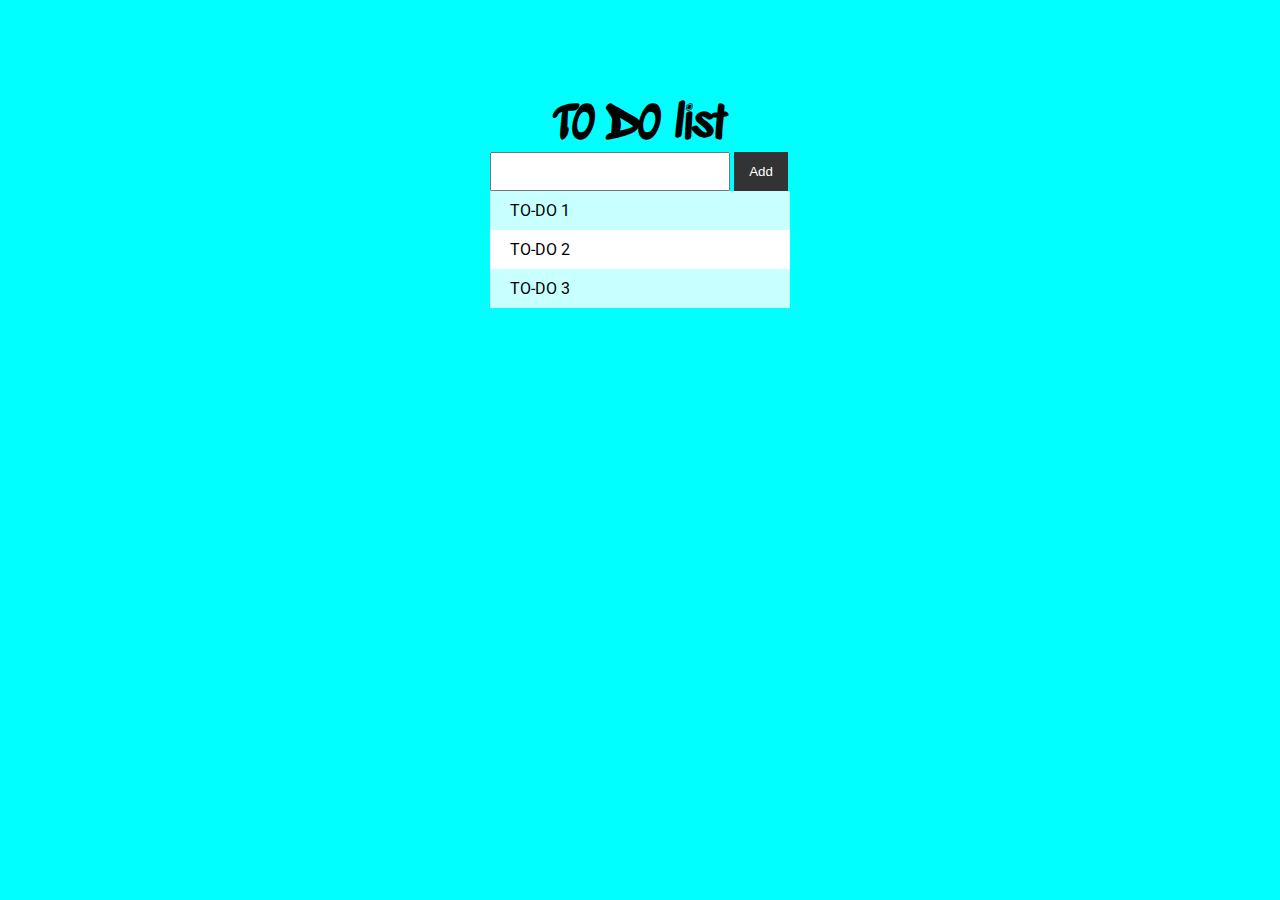
<file: todo-jQuery/index.html>
<!DOCTYPE html>
<html lang="en">
<head>
    <meta charset="UTF-8">
    <meta name="viewport" content="width=device-width, initial-scale=1.0">
    <meta http-equiv="X-UA-Compatible" content="ie=edge">
    <title>To-do jQuery</title>
    <link href="https://fonts.googleapis.com/css?family=Sedgwick+Ave+Display|Roboto" rel="stylesheet">
    <!-- <link href="https://fonts.googleapis.com/css?family=The+Girl+Next+Door|Roboto" rel="stylesheet"> -->
    <link rel="stylesheet" href="https://use.fontawesome.com/releases/v5.8.1/css/all.css" integrity="sha384-50oBUHEmvpQ+1lW4y57PTFmhCaXp0ML5d60M1M7uH2+nqUivzIebhndOJK28anvf" crossorigin="anonymous">
    <link rel="stylesheet" href="./style.css">
    <script
    src="https://code.jquery.com/jquery-3.4.0.min.js"
    integrity="sha256-BJeo0qm959uMBGb65z40ejJYGSgR7REI4+CW1fNKwOg="
    crossorigin="anonymous"></script>
</head>
<body>
    <div id="content">
        <h1>TO DO list</h1>
        <div id="form">
            <input id="new-todo" type="text">
            <button id="btn">Add</button>
        </div>
        <ul>
            <!-- <li><span><i class="fas fa-trash"></i></span> Cool <i class="fas fa-pencil-alt"></i></li> -->
            <!-- <li><span><i class="far fa-trash-alt"></i></i></span> Cool <i class="fas fa-pencil-alt"></i></li> -->
            <li><i class="delete fas fa-trash-alt"></i><span class="todo">TO-DO 1</span><i class="edit fas fa-pencil-alt"></i></li>
            <li><i class="delete fas fa-trash-alt"></i><span class="todo">TO-DO 2</span><i class="edit fas fa-pencil-alt"></i></li>
            <li><i class="delete fas fa-trash-alt"></i><span class="todo">TO-DO 3</span><i class="edit fas fa-pencil-alt"></i></li>
           
        </ul>
    </div>

    <script src="./app.js"></script>
</body>
</html>
</file>
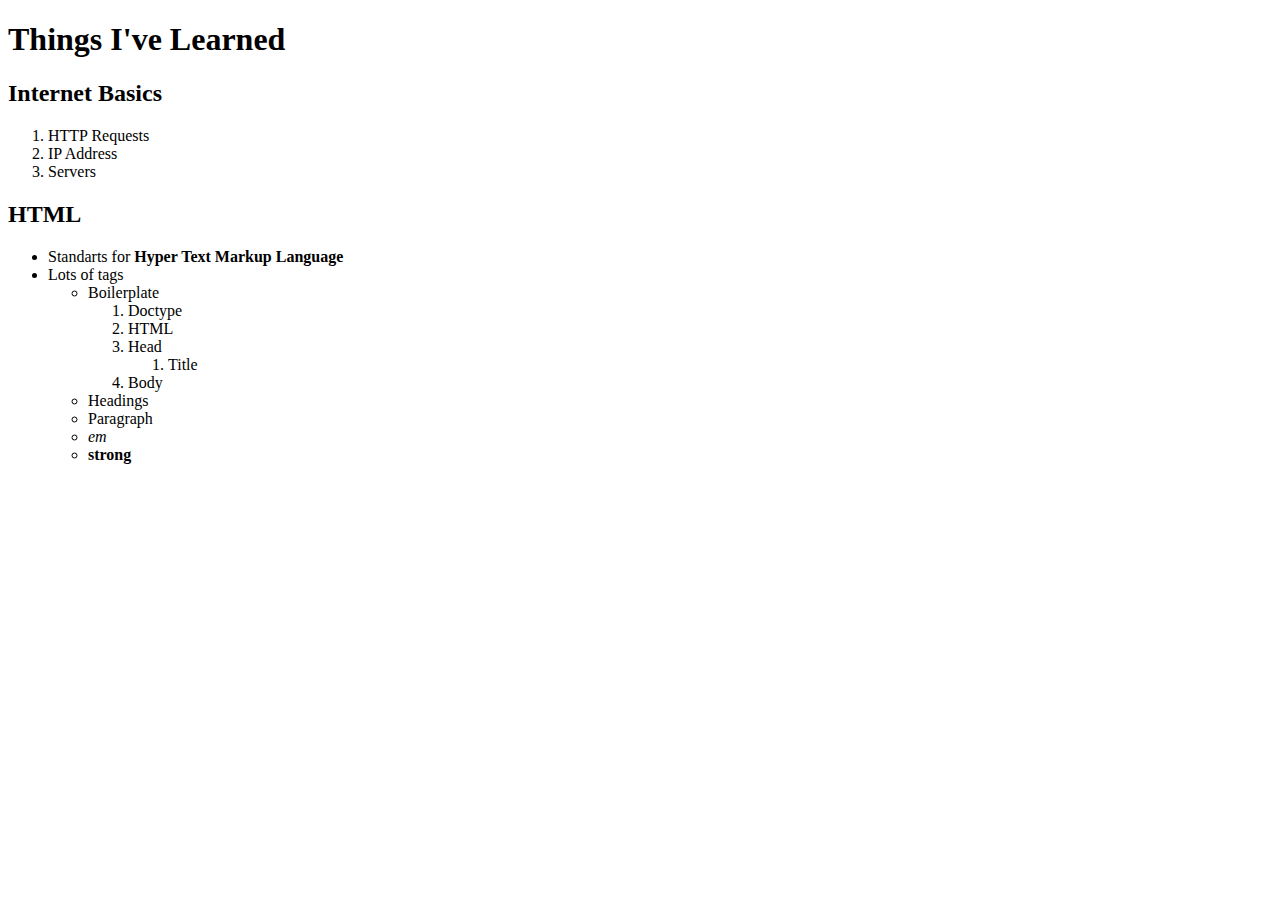
<file: html-section/firstEx.html>
<!DOCTYPE html>
<html>
<head>
    <meta charset="utf-8" />
    <title>Things I've Learned</title>
</head>
<body>
    <h1>Things I've Learned</h1>
    <h2>Internet Basics</h2>
    <ol>
        <li>HTTP Requests</li>
        <li>IP Address</li>
        <li>Servers</li>
    </ol>

    <h2>HTML</h2>
    <ul>
        <li>Standarts for <strong>Hyper Text Markup Language</strong> </li>
        <li>Lots of tags
            <ul>
                <li>Boilerplate
                    <ol>
                        <li>Doctype</li>
                        <li>HTML</li>
                        <li>Head
                            <ol>
                                <li>Title</li>
                            </ol>
                        </li>
                        <li>Body</li>
                    </ol>
                </li>
                <li>Headings</li>
                <li>Paragraph</li>
                <li><em>em</em></li>
                <li> <strong>strong</strong> </li>
            </ul>
        </li>
    </ul>
</body>
</html>
</file>
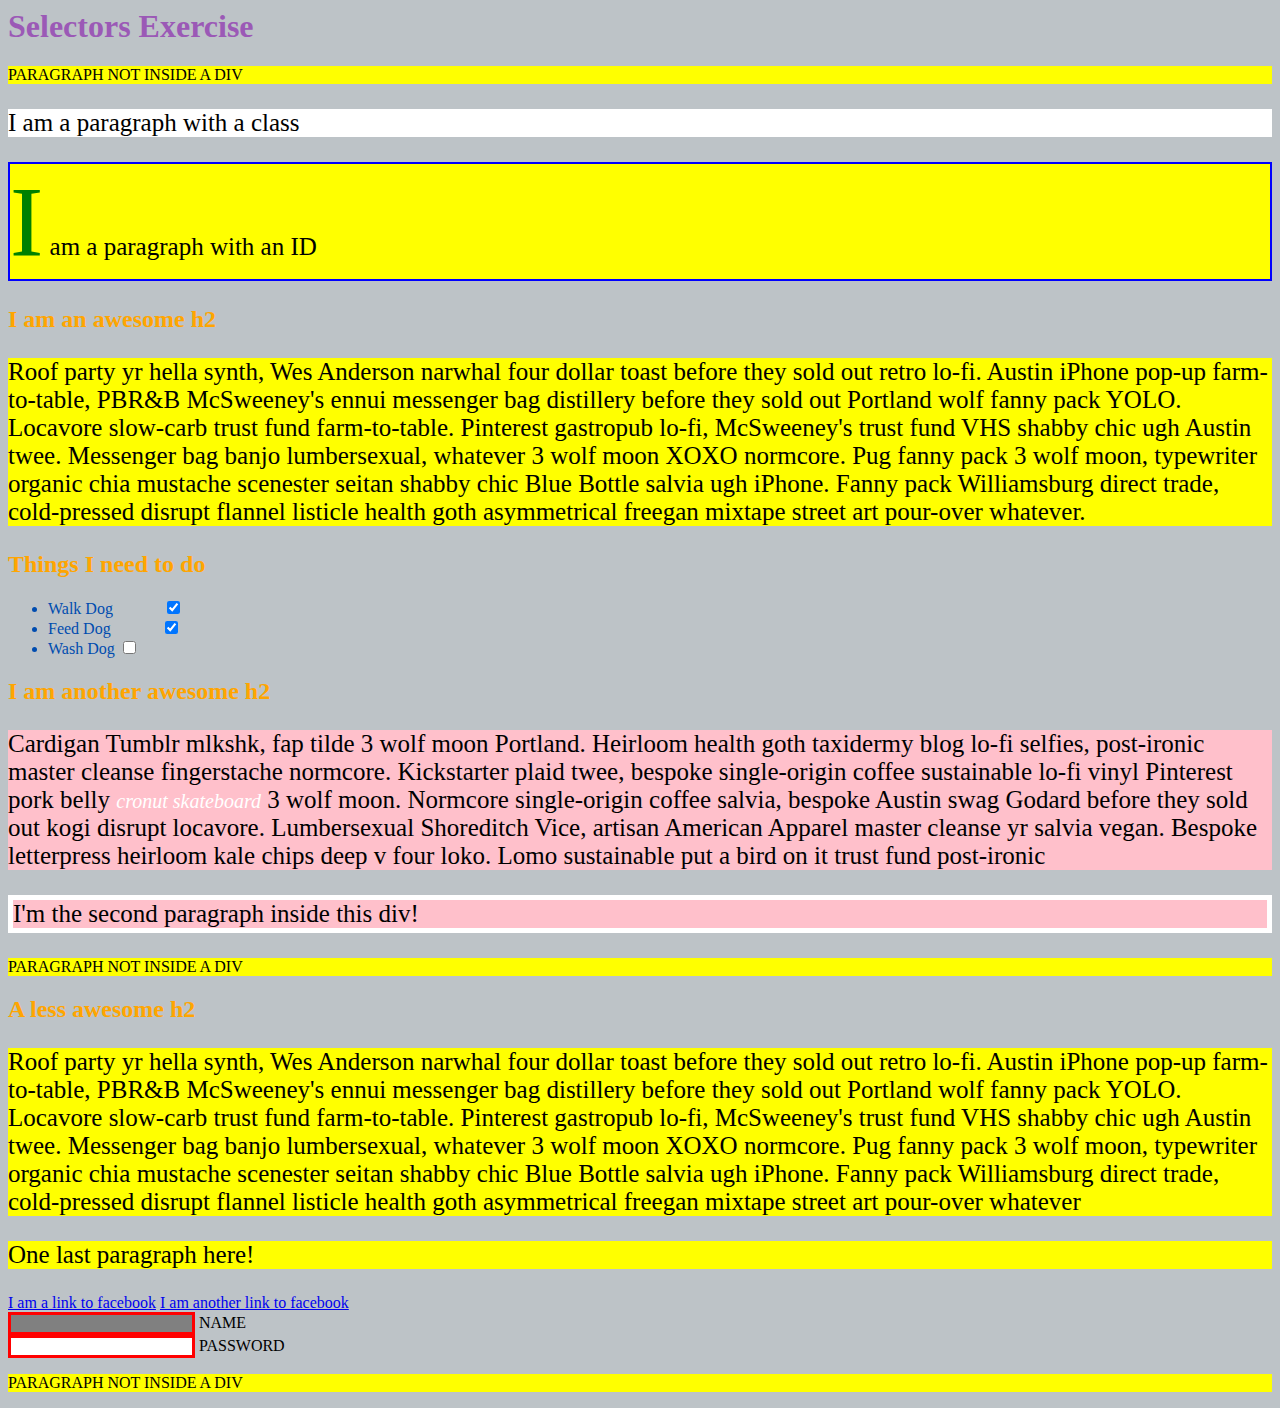
<file: css-section/09_Selector_Exercise_Starter/selectorsExercise.html>
<html>
<head>
  <meta charset="UTF-8">
  <title>Selectors Exercise</title>
  <link rel="stylesheet" type="text/css" href="selectors.css">
</head>
<body>
  <h1>Selectors Exercise</h1>

<p>PARAGRAPH NOT INSIDE A DIV</p>

<div>
  <p class="hello">I am a paragraph with a class</p>
  <p id="special">I am a paragraph with an ID</p>

  <h2>I am an awesome h2</h2>
  
  
  <p>Roof party yr hella synth, Wes Anderson narwhal four dollar toast before they sold out retro lo-fi. Austin iPhone pop-up farm-to-table, PBR&B McSweeney's ennui messenger bag distillery before they sold out Portland wolf fanny pack YOLO. Locavore slow-carb trust fund farm-to-table. Pinterest gastropub lo-fi, McSweeney's trust fund VHS shabby chic ugh Austin twee. Messenger bag banjo lumbersexual, whatever 3 wolf moon XOXO normcore. Pug fanny pack 3 wolf moon, typewriter organic chia mustache scenester seitan shabby chic Blue Bottle salvia ugh iPhone. Fanny pack Williamsburg direct trade, cold-pressed disrupt flannel listicle health goth asymmetrical freegan mixtape street art pour-over whatever.</p>

</div>

<div>
  <h2>Things I need to do</h2>

  <ul>
    <li>Walk Dog <input type="checkbox" checked> </li>
    <li>Feed Dog <input type="checkbox" checked> </li>
    <li>Wash Dog <input type="checkbox"></li>
  </ul>
</div>

<div>
  <h2>I am another awesome h2</h2>

  <p>Cardigan Tumblr mlkshk, fap tilde 3 wolf moon Portland. Heirloom health goth taxidermy blog lo-fi selfies, post-ironic master cleanse fingerstache normcore. Kickstarter plaid twee, bespoke single-origin coffee sustainable lo-fi vinyl Pinterest pork belly <em>cronut skateboard</em> 3 wolf moon. Normcore single-origin coffee salvia, bespoke Austin swag Godard before they sold out kogi disrupt locavore. Lumbersexual Shoreditch Vice, artisan American Apparel master cleanse yr salvia vegan. Bespoke letterpress heirloom kale chips deep v four loko. Lomo sustainable put a bird on it trust fund post-ironic</p>

  <p>I'm the second paragraph inside this div!</p>
</div>

<p>PARAGRAPH NOT INSIDE A DIV</p>


<div>
  <h2>A less awesome h2</h2>

  <p>Roof party yr hella synth, Wes Anderson narwhal four dollar toast before they sold out retro lo-fi. Austin iPhone pop-up farm-to-table, PBR&B McSweeney's ennui messenger bag distillery before they sold out Portland wolf fanny pack YOLO. Locavore slow-carb trust fund farm-to-table. Pinterest gastropub lo-fi, McSweeney's trust fund VHS shabby chic ugh Austin twee. Messenger bag banjo lumbersexual, whatever 3 wolf moon XOXO normcore. Pug fanny pack 3 wolf moon, typewriter organic chia mustache scenester seitan shabby chic Blue Bottle salvia ugh iPhone. Fanny pack Williamsburg direct trade, cold-pressed disrupt flannel listicle health goth asymmetrical freegan mixtape street art pour-over whatever</p>

  <p>One last paragraph here!</p>

  <a href="http://www.facebook.com">I am a link to facebook</a>
  <a href="http://www.facebook.com">I am another link to facebook</a>
  <br>

  <input type="text" name="name" /><label> Name</label><br/>
  <input type="password" name="password" /><label> Password</label><br/>

</div>

<p>PARAGRAPH NOT INSIDE A DIV</p>

</body>
</html>
</file>
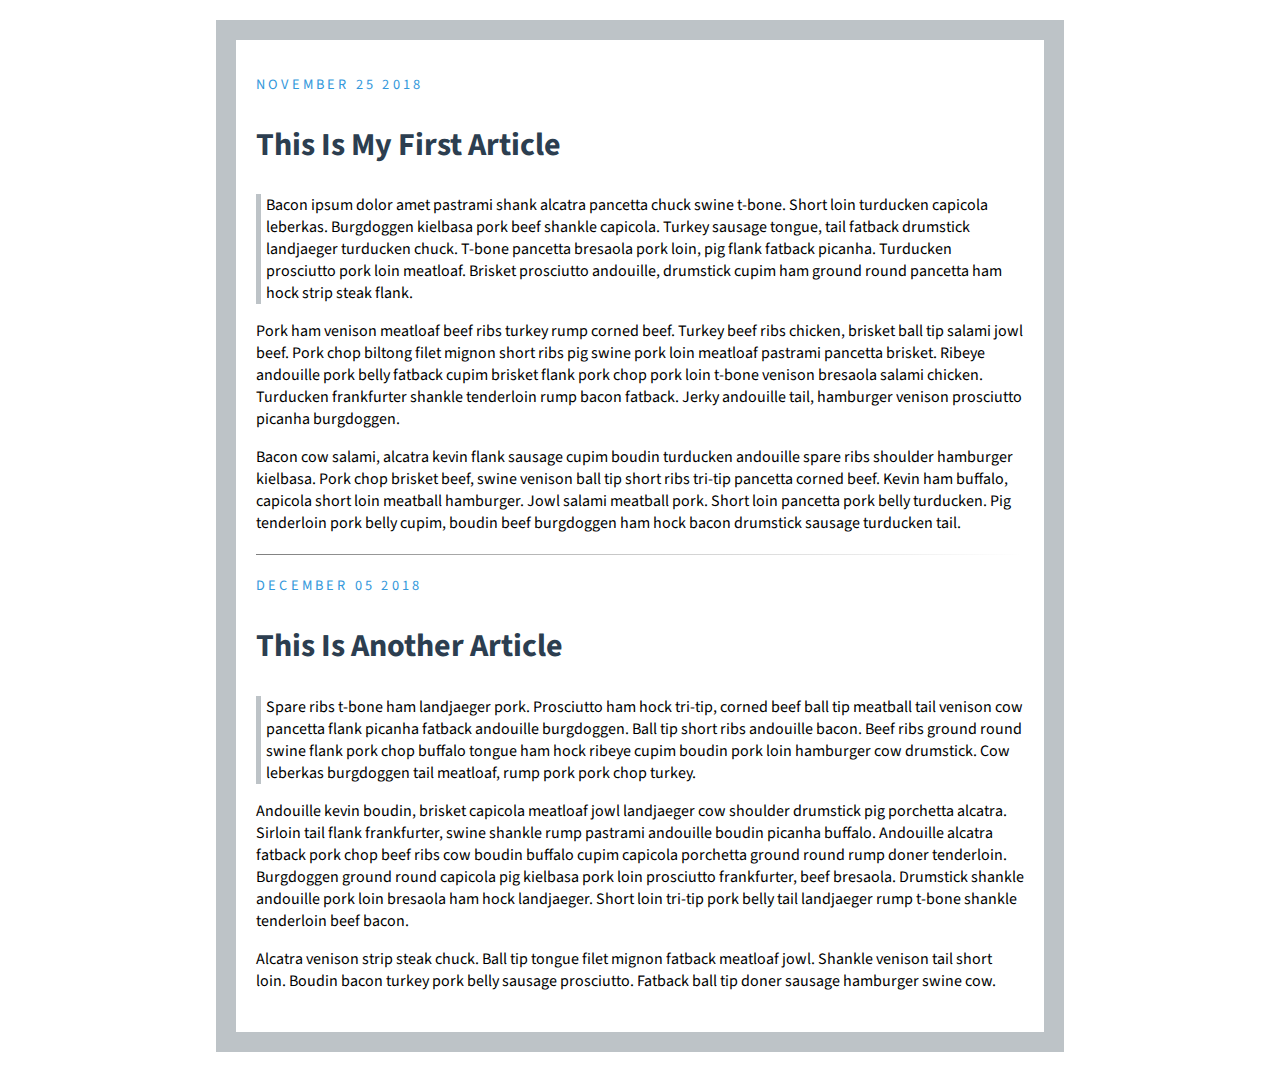
<file: css-section/blog/blog.html>
<!DOCTYPE html>
<html>
<head>
    <meta charset="utf-8" />
    <meta http-equiv="X-UA-Compatible" content="IE=edge">
    <title>Blog</title>
    <meta name="viewport" content="width=device-width, initial-scale=1">
    <link href="https://fonts.googleapis.com/css?family=Source+Sans+Pro:400,700" rel="stylesheet">
    <link rel="stylesheet" type="text/css" media="screen" href="main.css" />
</head>
<body>
    <main>
        <article>
            <p class="date">November 25 2018</p>
            <h2>This is my first article</h2>
            <p class="first-p">
                Bacon ipsum dolor amet pastrami shank alcatra pancetta chuck swine t-bone. Short loin turducken capicola leberkas. Burgdoggen kielbasa pork beef shankle capicola. Turkey sausage tongue, tail fatback drumstick landjaeger turducken chuck. T-bone pancetta bresaola pork loin, pig flank fatback picanha. Turducken prosciutto pork loin meatloaf. Brisket prosciutto andouille, drumstick cupim ham ground round pancetta ham hock strip steak flank.
            </p>
            <p>Pork ham venison meatloaf beef ribs turkey rump corned beef. Turkey beef ribs chicken, brisket ball tip salami jowl beef. Pork chop biltong filet mignon short ribs pig swine pork loin meatloaf pastrami pancetta brisket. Ribeye andouille pork belly fatback cupim brisket flank pork chop pork loin t-bone venison bresaola salami chicken. Turducken frankfurter shankle tenderloin rump bacon fatback. Jerky andouille tail, hamburger venison prosciutto picanha burgdoggen.</p>
            <p>Bacon cow salami, alcatra kevin flank sausage cupim boudin turducken andouille spare ribs shoulder hamburger kielbasa. Pork chop brisket beef, swine venison ball tip short ribs tri-tip pancetta corned beef. Kevin ham buffalo, capicola short loin meatball hamburger. Jowl salami meatball pork. Short loin pancetta pork belly turducken. Pig tenderloin pork belly cupim, boudin beef burgdoggen ham hock bacon drumstick sausage turducken tail.</p>
        </article>
        <hr>
        <article>
            <p class="date">December 05 2018</p>
            <h2>This is another article</h2>
            <p class="first-p">Spare ribs t-bone ham landjaeger pork. Prosciutto ham hock tri-tip, corned beef ball tip meatball tail venison cow pancetta flank picanha fatback andouille burgdoggen. Ball tip short ribs andouille bacon. Beef ribs ground round swine flank pork chop buffalo tongue ham hock ribeye cupim boudin pork loin hamburger cow drumstick. Cow leberkas burgdoggen tail meatloaf, rump pork pork chop turkey.</p>
            <p>Andouille kevin boudin, brisket capicola meatloaf jowl landjaeger cow shoulder drumstick pig porchetta alcatra. Sirloin tail flank frankfurter, swine shankle rump pastrami andouille boudin picanha buffalo. Andouille alcatra fatback pork chop beef ribs cow boudin buffalo cupim capicola porchetta ground round rump doner tenderloin. Burgdoggen ground round capicola pig kielbasa pork loin prosciutto frankfurter, beef bresaola. Drumstick shankle andouille pork loin bresaola ham hock landjaeger. Short loin tri-tip pork belly tail landjaeger rump t-bone shankle tenderloin beef bacon.</p>
            <p>Alcatra venison strip steak chuck. Ball tip tongue filet mignon fatback meatloaf jowl. Shankle venison tail short loin. Boudin bacon turkey pork belly sausage prosciutto. Fatback ball tip doner sausage hamburger swine cow.</p>
        </article>
    </main>
</body>
</html>
</file>
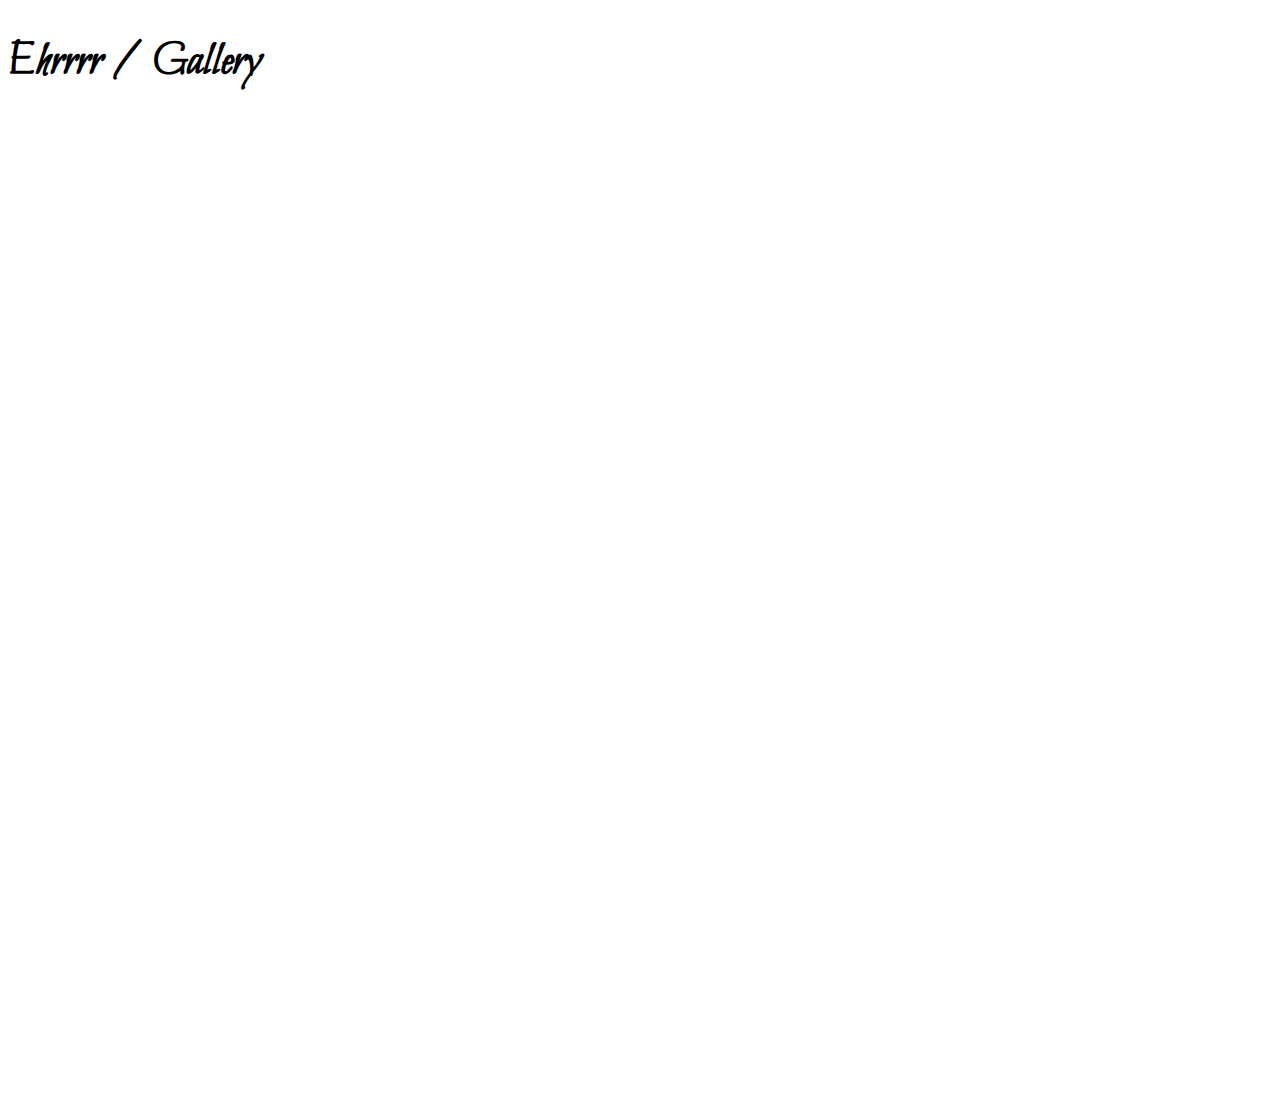
<file: css-section/image blog II/image-blog.html>
<!DOCTYPE html>
<html>
<head>
    <meta charset="utf-8" />
    <meta http-equiv="X-UA-Compatible" content="IE=edge">
    <title>Ehrrrr/Gallery</title>
    <meta name="viewport" content="width=device-width, initial-scale=1">
    <link href="https://fonts.googleapis.com/css?family=Bilbo" rel="stylesheet">
    <link rel="stylesheet" type="text/css" media="screen" href="main.css" />
</head>
<body>
    <h1>Ehrrrr / Gallery</h1>
    <div class="image image1"></div>
    <div class="image image2"></div>
    <div class="image image3"></div>
    
    <div class="image image4"></div>
    <div class="image image5"></div>
    <div class="image image6"></div>
    
    <div class="image image7"></div>
    <div class="image image8"></div>
    <div class="image image9"></div>
</body>
</html>
</file>
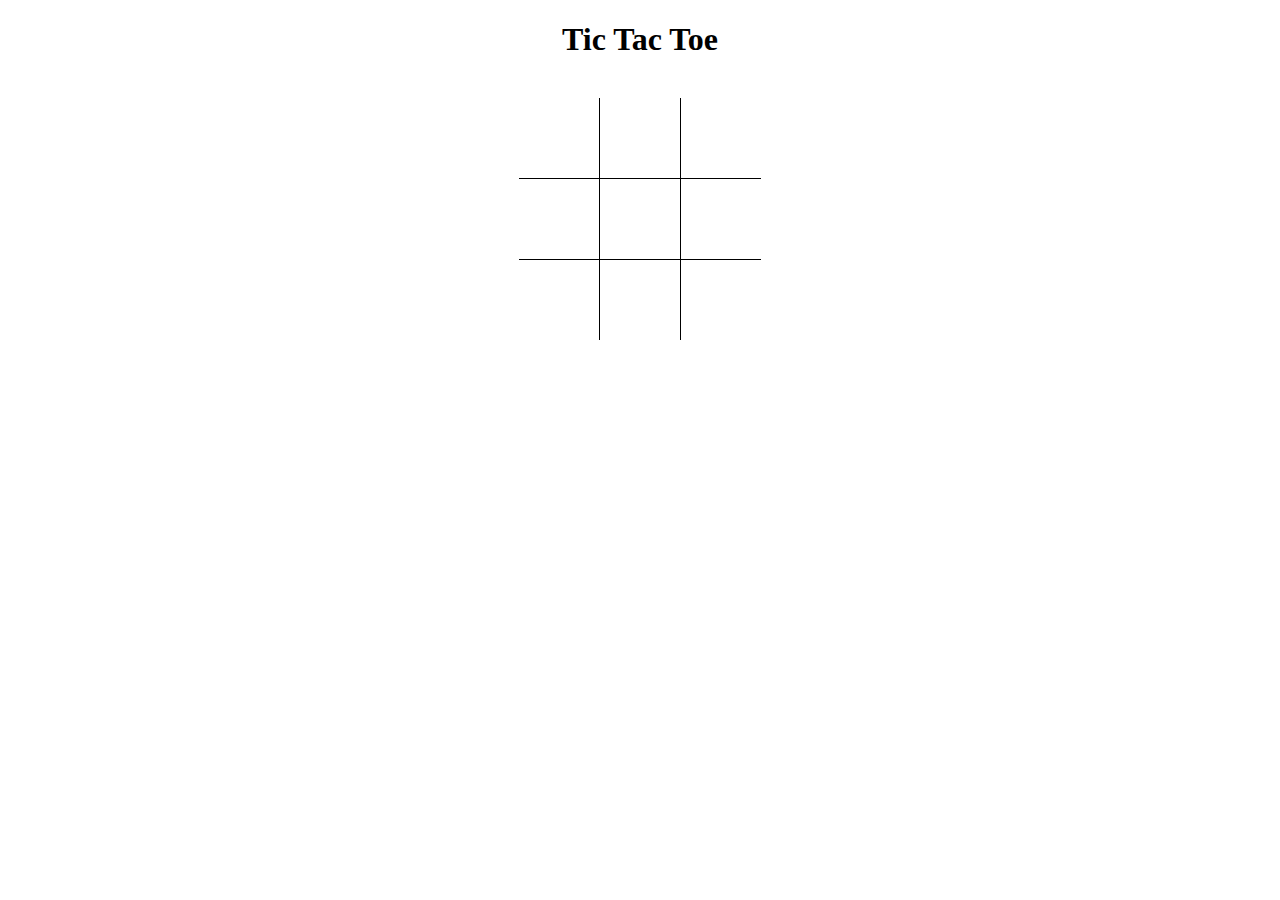
<file: css-section/tic tac toe/tic-tac-toe.html>
<!DOCTYPE html>
<html>
<head>
    <meta charset="utf-8" />
    <meta http-equiv="X-UA-Compatible" content="IE=edge">
    <title>Tic Tac Toe</title>
    <meta name="viewport" content="width=device-width, initial-scale=1">
    <link rel="stylesheet" type="text/css" media="screen" href="style.css" />
</head>
<body>
    <main>
        <h1>Tic Tac Toe</h1>
        <table>
            <tr>
                <td></td>
                <td></td>
                <td></td>
            </tr>
            <tr>
                <td></td>
                <td></td>
                <td></td>
            </tr>
            <tr>
                <td></td>
                <td></td>
                <td></td>
            </tr>
        </table>
    </main>
</body>
</html>
</file>
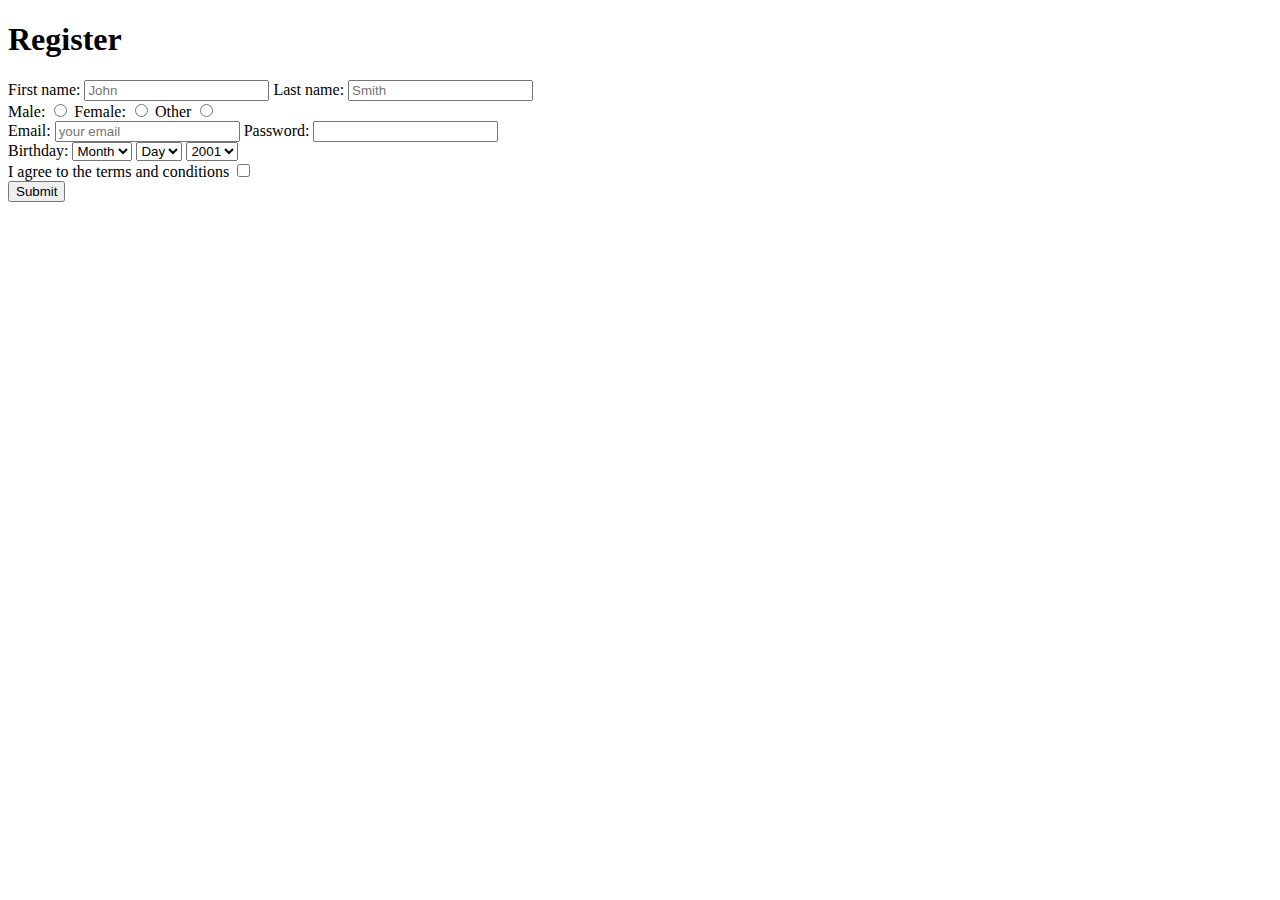
<file: html-section/Forms/form.html>
<!DOCTYPE html>
<html lang="en">
<head>
    <meta charset="UTF-8">
    <meta name="viewport" content="width=device-width, initial-scale=1.0">
    <meta http-equiv="X-UA-Compatible" content="ie=edge">
    <title>Register</title>
</head>
<body>
    <main>
            <h1>Register</h1>
            <form action="">
                <!-- Text inputs for Name -->
                <div>
                    <label for="f-name">First name: </label>
                    <input type="text" name="user-name" id="f-name" placeholder="John" required>
                    <label for="l-name">Last name: </label>
                    <input type="text" name="user-name" id="l-name" placeholder="Smith" required>
                </div>
                <!-- Radio btn for sex -->
                <div>
                    <label for="male">Male: </label>
                    <input type="radio" name="sex" id="male">
                    <label for="female">Female: </label>
                    <input type="radio" name="sex" id="female">
                    <label for="other">Other</label>
                    <input type="radio" name="sex" id="other">
                </div>
                <!-- Email and password -->
                <div>
                    <label for="mail">Email: </label>
                    <input type="email" name="mail" id="mail" placeholder="your email" required>
                    <label for="pass">Password: </label>
                    <input type="password" name="pass" id="pass" minlength="5" maxlength="10" pattern=".{5,10}" title="5 to 10 characters" required>
                </div>
                <!-- Select date -->
                <div>
                    <label for="birthday">Birthday: </label>
                    <select name="birthday" id="month">
                        <option value="0">Month</option>
                        <option value="1">Jan</option>
                        <option value="2">Feb</option>
                        <option value="3">Mar</option>
                        <option value="4">Apr</option>
                        <option value="5">May</option>
                        <option value="6">Jun</option>
                        <option value="7">Jul</option>
                        <option value="8">Aug</option>
                        <option value="9">Sep</option>
                        <option value="10">Oct</option>
                        <option value="11">Nov</option>
                        <option value="12">Dec</option>
                    </select>
                    <select name="birthday" id="day">
                        <option value="0">Day</option>
                        <option value="1">1</option>
                        <option value="2">2</option>
                        <option value="3">3</option>
                        <option value="4">4</option>
                        <option value="5">5</option>
                        <option value="6">6</option>
                        <option value="7">7</option>
                        <option value="8">8</option>
                        <option value="9">9</option>
                        <option value="10">10</option>
                        <option value="11">11</option>
                        <option value="12">12</option>
                        <option value="13">13</option>
                        <option value="14">14</option>
                        <option value="15">15</option>
                        <option value="16">16</option>
                        <option value="17">17</option>
                        <option value="18">18</option>
                        <option value="19">19</option>
                        <option value="20">20</option>
                        <option value="21">21</option>
                        <option value="22">22</option>
                        <option value="23">23</option>
                        <option value="24">24</option>
                        <option value="25">25</option>
                        <option value="26">26</option>
                        <option value="27">27</option>
                        <option value="28">28</option>
                        <option value="29">29</option>
                        <option value="30">30</option>
                    </select>
                    <select name="birthday" id="year">
                        <option value="2001">2001</option>
                        <option value="2002">2002</option>
                        <option value="2003">2003</option>
                        <option value="2004">2004</option>
                        <option value="2005">2005</option>
                        <option value="2006">2006</option>
                        <option value="2007">2007</option>
                        <option value="2008">2008</option>
                        <option value="2009">2009</option>
                        <option value="2010">2010</option>
                        <option value="2011">2011</option>
                        <option value="2012">2012</option>
                        <option value="2013">2013</option>
                        <option value="2014">2014</option>
                        <option value="2015">2015</option>
                        <option value="2016">2016</option>
                        <option value="2017">2017</option>
                        <option value="2018">2018</option>
                        <option value="2019">2019</option>
                        <option value="2020">2020</option>
                    </select>
                </div>
                <!-- Agreemant checkbox -->
                <div>
                    <label for="agree">I agree to the terms and conditions </label>
                    <input type="checkbox" id="agree" required>
                </div>
                <input type="submit">
            </form>
    </main>
</body>
</html>
</file>
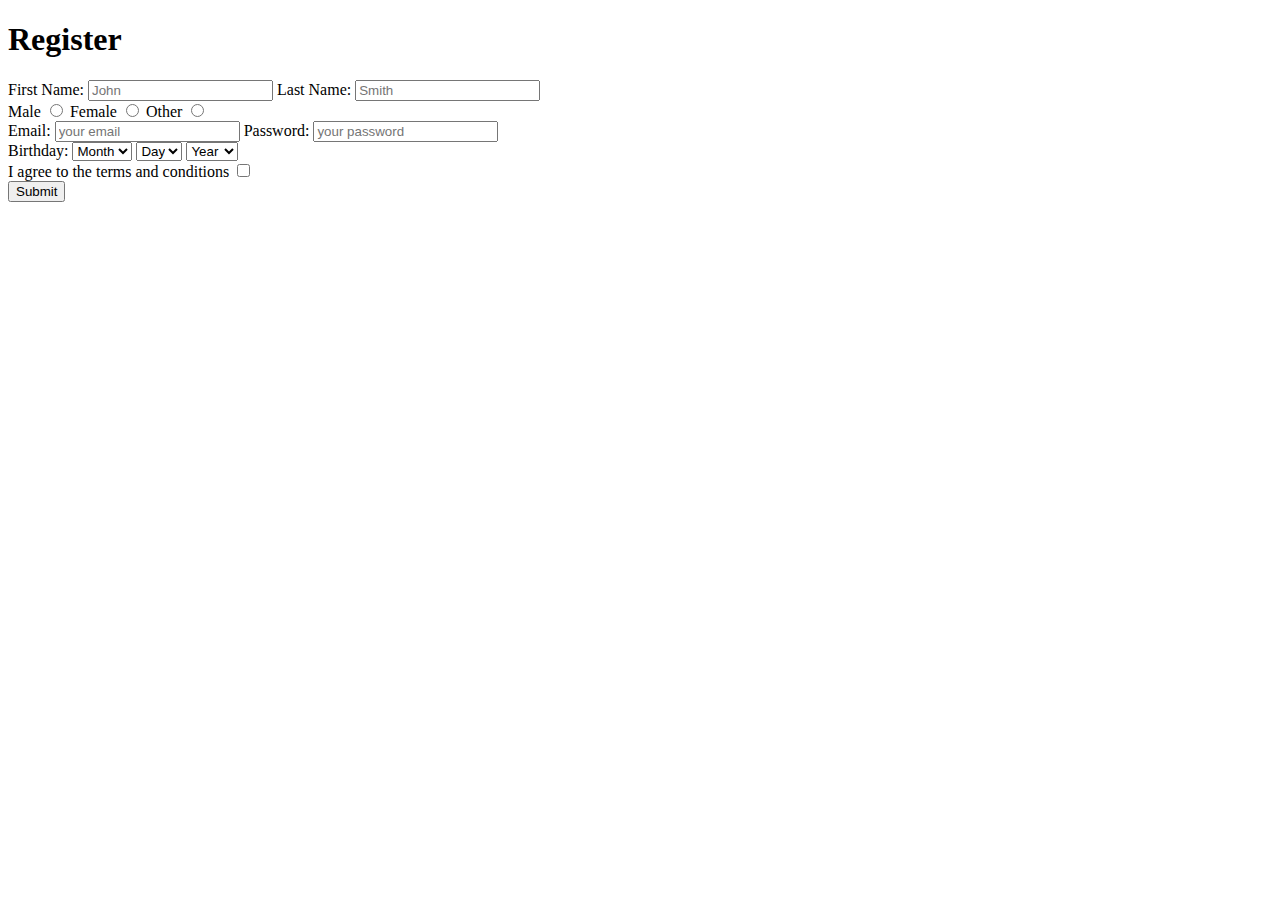
<file: html-section/Forms/FormSolution.html>
<!DOCTYPE html>
<html>
<head>
  <title>Complete Form Solution</title>
</head>
<body>

  <h1>Register</h1>

  <form>
    <div>
      <label for="first-name">First Name:</label>
      <input type="text" name="first-name" id="first-name" placeholder="John" required />
      <label for="last-name">Last Name:</label>
      <input type="text" name="last-name" id="last-name" placeholder="Smith" required />
    </div>
    
     <div>
        <label for="radio-choice-1">Male</label>
        <input type="radio" name="radio-choice" id="radio-choice-1" value="choice-1" />

        <label for="radio-choice-2">Female</label>
        <input type="radio" name="radio-choice" id="radio-choice-2" value="choice-2" />

       <label for="radio-choice-3">Other</label>
        <input type="radio" name="radio-choice" id="radio-choice-3" value="choice-3" />
     </div>

    <div>
      <label for="email">Email:</label>
      <input type="email" name="email" id="email" required placeholder="your email">

      <label for="password">Password:</label>
      <input type="password" name="password" id="password" pattern=".{5,10}" placeholder="your password" required title="5 to 10 characters">
    </div>

  <!-- WARNING! DANGER! CAUTION! -->
  <!-- DATE PICKER CRAZINESS BELOW!!!! -->
    <div>
      <!-- Normally we'd have a label for each field, but since these 3 select drop downs go together, we'll just use one and make it match up to the first select field (month) -->
      <label for="select-choice">Birthday:</label>
      <select name="select-choice" id="select-choice">
        <option value="0" selected disabled>Month</option>
        <option value="january">Jan</option>
        <option value="february">Feb</option>
        <option value="march">Mar</option>
        <option value="april">Apr</option>
        <option value="may">May</option>
        <option value="june">Jun</option>
        <option value="july">Jul</option>
        <option value="august">Aug</option>
        <option value="september">Sep</option>
        <option value="october">Oct</option>
        <option value="november">Nov</option>
        <option value="december">Dec</option>
      </select>
      
      <select name="birthday-day" id="day">
        <option value="0" selected disabled>Day</option>
        <option value="1">1</option>
        <option value="2">2</option>
        <option value="3">3</option>
        <option value="4">4</option>
        <option value="5">5</option>
        <option value="6">6</option>
        <option value="7">7</option>
        <option value="8">8</option>
        <option value="9">9</option>
        <option value="10">10</option>
        <option value="11">11</option>
        <option value="12">12</option>
        <option value="13">13</option>
        <option value="14">14</option>
        <option value="15">15</option>
        <option value="16">16</option>
        <option value="17">17</option>
        <option value="18">18</option>
        <option value="19">19</option>
        <option value="20">20</option>
        <option value="21">21</option>
        <option value="22">22</option>
        <option value="23">23</option>
        <option value="24">24</option>
        <option value="25">25</option>
        <option value="26">26</option>
        <option value="27">27</option>
        <option value="28">28</option>
        <option value="29">29</option>
        <option value="30">30</option>
        <option value="31">31</option>
      </select>
      
      <select name="birthday-year" id="year">
        <option value="0" selected disabled>Year</option>
        <option value="2015">2015</option>
        <option value="2014">2014</option>
        <option value="2013">2013</option>
        <option value="2012">2012</option>
        <option value="2011">2011</option>
        <option value="2010">2010</option>
        <option value="2009">2009</option>
        <option value="2008">2008</option>
        <option value="2007">2007</option>
        <option value="2006">2006</option>
        <option value="2005">2005</option>
        <option value="2004">2004</option>
        <option value="2003">2003</option>
        <option value="2002">2002</option>
        <option value="2001">2001</option>
        <option value="2000">2000</option>
        <option value="1999">1999</option>
        <option value="1998">1998</option>
        <option value="1997">1997</option>
        <option value="1996">1996</option>
        <option value="1995">1995</option>
        <option value="1994">1994</option>
        <option value="1993">1993</option>
        <option value="1992">1992</option>
        <option value="1991">1991</option>
        <option value="1990">1990</option>
        <option value="1989">1989</option>
        <option value="1988">1988</option>
        <option value="1987">1987</option>
        <option value="1986">1986</option>
        <option value="1985">1985</option>
        <option value="1984">1984</option>
        <option value="1983">1983</option>
        <option value="1982">1982</option>
        <option value="1981">1981</option>
        <option value="1980">1980</option>
        <option value="1979">1979</option>
        <option value="1978">1978</option>
        <option value="1977">1977</option>
        <option value="1976">1976</option>
        <option value="1975">1975</option>
        <option value="1974">1974</option>
        <option value="1973">1973</option>
        <option value="1972">1972</option>
        <option value="1971">1971</option>
        <option value="1970">1970</option>
        <option value="1969">1969</option>
        <option value="1968">1968</option>
        <option value="1967">1967</option>
        <option value="1966">1966</option>
        <option value="1965">1965</option>
        <option value="1964">1964</option>
        <option value="1963">1963</option>
        <option value="1962">1962</option>
        <option value="1961">1961</option>
        <option value="1960">1960</option>
        <option value="1959">1959</option>
        <option value="1958">1958</option>
        <option value="1957">1957</option>
        <option value="1956">1956</option>
        <option value="1955">1955</option>
        <option value="1954">1954</option>
        <option value="1953">1953</option>
        <option value="1952">1952</option>
        <option value="1951">1951</option>
        <option value="1950">1950</option>
        <option value="1949">1949</option>
        <option value="1948">1948</option>
        <option value="1947">1947</option>
        <option value="1946">1946</option>
        <option value="1945">1945</option>
        <option value="1944">1944</option>
        <option value="1943">1943</option>
        <option value="1942">1942</option>
        <option value="1941">1941</option>
        <option value="1940">1940</option>
        <option value="1939">1939</option>
        <option value="1938">1938</option>
        <option value="1937">1937</option>
        <option value="1936">1936</option>
        <option value="1935">1935</option>
        <option value="1934">1934</option>
        <option value="1933">1933</option>
        <option value="1932">1932</option>
        <option value="1931">1931</option>
        <option value="1930">1930</option>
        <option value="1929">1929</option>
        <option value="1928">1928</option>
        <option value="1927">1927</option>
        <option value="1926">1926</option>
        <option value="1925">1925</option>
        <option value="1924">1924</option>
        <option value="1923">1923</option>
        <option value="1922">1922</option>
        <option value="1921">1921</option>
        <option value="1920">1920</option>
        <option value="1919">1919</option>
        <option value="1918">1918</option>
        <option value="1917">1917</option>
        <option value="1916">1916</option>
        <option value="1915">1915</option>
        <option value="1914">1914</option>
        <option value="1913">1913</option>
        <option value="1912">1912</option>
        <option value="1911">1911</option>
        <option value="1910">1910</option>
        <option value="1909">1909</option>
        <option value="1908">1908</option>
        <option value="1907">1907</option>
        <option value="1906">1906</option>
        <option value="1905">1905</option>
      </select>
    </div>

    <div>
      <label for="checkbox">I agree to the terms and conditions</label>
      <input type="checkbox" name="checkbox" id="checkbox" />
    </div>

    <div>
      <input type="submit" value="Submit" />
    </div>
  </form>  

</body>
</html>
</file>
<file: todo-jQuery/style.css>
* {
	margin: 0;
	padding: 0;
}

body {
	background-color: #0ff;
	font-family: 'Roboto', sans-serif;
}

#content {
	width: 300px;
	margin: 100px auto;
}

h1 {
	text-align: center;
	font-family: 'The Girl Next Door', cursive;
	/* font-family: 'The Girl Next Door', cursive; */
	font-family: 'Sedgwick Ave Display', cursive;
	font-size: 42px;
}

ul li {
	list-style: none;
	padding: 10px;
	background: #fff;
}

ul li:nth-child(odd) {
	background: rgb(200, 255, 255);
}

#form {
	width: 100%;
	box-sizing: border-box;
}

input {
	outline: none;
	padding: 5px 10px;
}

#new-todo {
	width: 80%;
	padding: 10px;
	margin: 0;
	box-sizing: border-box;
}

#btn {
	margin: 0;
	width: 18%;
	padding: 12px;
	background-color: #333;
	color: #fff;
	border: none;
	outline: none;
}

.delete {
	padding-right: 10px;
}

.edit {
	float: right;
}

.edit:hover,
.delete:hover {
	font-size: 1.2em;
}

.fa-check {
	margin: 5px 0 10px 0;
}

.fa-check:hover {
	color: rgb(0, 182, 182);
	font-size: 1.4em;
}

.done {
	text-decoration: line-through;
	color: rgb(168, 168, 168);
}

.todo {
	display: inline-block;
	cursor: pointer;
}

i {
	visibility: hidden;
}

li:hover i {
	visibility: visible;
	cursor: pointer;
}
</file>
<file: css-section/09_Selector_Exercise_Starter/selectors.css>
/* Style the HTML elements according to the following instructions. 
DO NOT ALTER THE EXISTING HTML TO DO THIS.  WRITE ONLY CSS!

/* Give the <body> element a background of #bdc3c7*/
body {background-color: #bdc3c7;}

/* Make the <h1> element #9b59b6*/
h1 {color: #9b59b6;}

/* Make all <h2> elements orange */
h2 {color: orange;}

/* Make all <li> elements blue(pick your own hexadecimal blue)*/ 
li {color: rgb(0, 76, 175);}

/*Change the background on every paragraph to be yellow*/
p {background-color: yellow;}

/*Make all inputs have a 3px red border*/
input { border: solid red 3px;}

/* Give everything with the class 'hello' a white background*/
.hello {background-color: white;}

/* Give the element with id 'special' a 2px solid blue border(pick your own rgb blue)*/
#special {border: solid blue 2px;}

/*Make all the <p>'s that are nested inside of divs 25px font(font-size: 25px)*/
div p {font-size: 25px;}

/*Make only inputs with type 'text' have a gray background*/
input[type="text"] {background-color: gray;}

/* Give both <p>'s inside the 3rd <div> a pink background*/
div:nth-of-type(3) p {background-color: pink;}

/* Give the 2nd <p> inside the 3rd <div> a 5px white border*/
div:nth-of-type(3) p:nth-last-child(1) {border: solid white 5px;}

/* Make the <em> in the 3rd <div> element white and 20px font(font-size:20px)*/
div:nth-of-type(3) em {font-size: 20px; color: white;}


/*BONUS CHALLENGES*/
/*You may need to research some other selectors and properties*/

/*Make all "checked" checkboxes have a left margin of 50px(margin-left: 50px)*/
input[type="checkbox"]:checked {margin-left: 50px;}

/* Make the <label> elements all UPPERCASE without changing the HTML(definitely look this one up*/
label{text-transform: uppercase;}

/*Make the first letter of the element with id 'special' green and 100px font size(font-size: 100)*/
#special::first-letter {font-size: 100px; color: green;}

/*Make the <h1> element's color change to blue when hovered over */
h1:hover {color: blue;}

/*Make the <a> element's that have been visited gray */
a:visited {color: gray;}
</file>
<file: css-section/blog/main.css>
body {
    width: 60%;
    margin: 20px auto;
    padding: 20px;
    border: 20px solid #bdc3c7;
    font-family: 'Source Sans Pro', sans-serif;
}

.date {
    text-transform: uppercase;
    font-size: .9rem;
    letter-spacing: .2rem;
    color: #3498db;
}

h2 {
    text-transform: capitalize;
    color: #2c3e50;
    font-size: 2.0rem;
}

.first-p {
    border-left: 5px solid #bdc3c7;
    padding-left: 5px;
}

hr {
    border: 0;
    height: 1px;
    background-image: linear-gradient(to right, rgba(0, 0, 0, 0.5), rgba(0, 0, 0, 0.2), rgba(0, 0, 0, 0));
    margin-bottom: 20px;
}

article {
    margin-bottom: 20px;
}
</file>
<file: css-section/image blog II/main.css>
body {
    font-family: 'Bilbo', cursive;
}

h1 {
    font-size: 3em;
    margin-bottom: 0;
}

.image {
    height: 300px;
    width: 30%;
    float: left;
    margin: 1.66%;
    background-size: cover;
    background-position: center center;
}

.image1 {
    background-image: url(https://images.pexels.com/photos/4827/nature-forest-trees-fog.jpeg?auto=compress&cs=tinysrgb&dpr=2&h=650&w=940);
}
 
.image2 {
    background-image: url(https://images.pexels.com/photos/839303/pexels-photo-839303.jpeg?auto=compress&cs=tinysrgb&dpr=2&h=650&w=940);
}
 
.image3 {
    background-image: url(https://images.pexels.com/photos/167684/pexels-photo-167684.jpeg?auto=compress&cs=tinysrgb&dpr=2&h=650&w=940);
}

.image4 {
    background-image: url(https://images.pexels.com/photos/247431/pexels-photo-247431.jpeg?auto=compress&cs=tinysrgb&dpr=2&h=650&w=940);
}

.image5 {
    background-image: url(https://images.pexels.com/photos/9754/mountains-clouds-forest-fog.jpg?auto=compress&cs=tinysrgb&dpr=2&h=650&w=940);
}

.image6 {
    background-image: url(https://images.pexels.com/photos/206676/pexels-photo-206676.jpeg?auto=compress&cs=tinysrgb&dpr=2&h=650&w=940);
}

.image7 {
    background-image: url(https://images.pexels.com/photos/259698/pexels-photo-259698.jpeg?auto=compress&cs=tinysrgb&dpr=2&h=650&w=940);
}

.image8 {
    background-image: url(https://images.pexels.com/photos/735987/pexels-photo-735987.jpeg?auto=compress&cs=tinysrgb&dpr=2&h=650&w=940);
}

.image9 {
    background-image: url(https://images.pexels.com/photos/246538/pexels-photo-246538.jpeg?auto=compress&cs=tinysrgb&dpr=2&h=650&w=940);
}
</file>
<file: css-section/tic tac toe/style.css>
h1 {
    text-align: center;
}

table {
    margin: 40px auto;
    border-collapse: collapse;
}

td {
    border: 1px solid black;
    padding: 40px;
}

tr:first-child td { border-top: none;}
tr:last-child td {border-bottom: none;}
td:nth-child(1) {border-left: none;}
td:nth-last-child(1) {border-right: none;}
</file>
